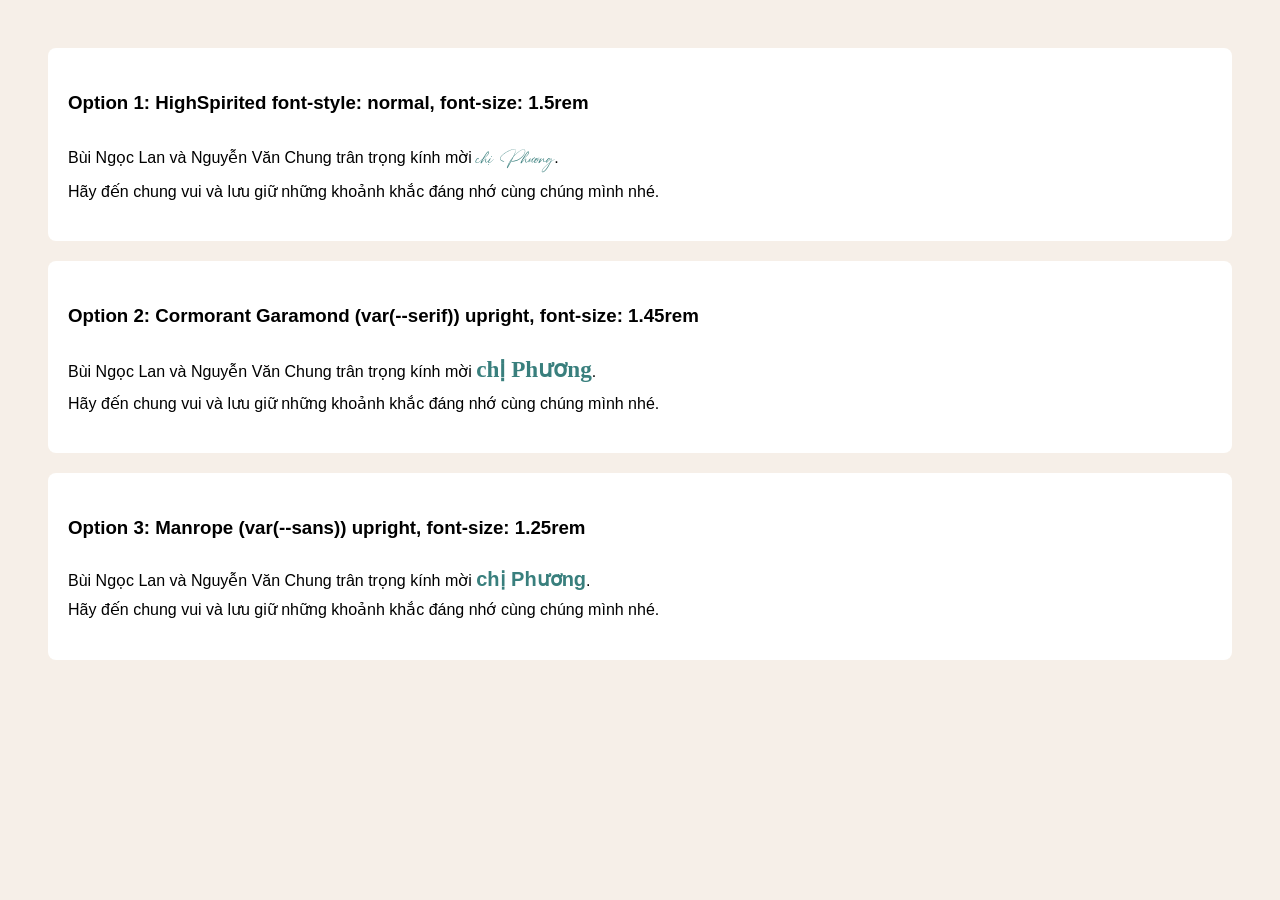
<file: test_preview.html>
<!DOCTYPE html>
<html lang="vi">
<head>
<meta charset="utf-8">
<style>
@font-face {
  font-family: "HighSpirited";
  src: url("1KHighSpirited.otf") format("opentype");
  font-style: normal;
  font-weight: 400;
}
:root {
  --serif: 'Cormorant Garamond', 'Times New Roman', serif;
  --sans: 'Manrope', Arial, sans-serif;
  --green: #397f7d;
}
body {
  font-family: var(--sans);
  font-size: 16px;
  line-height: 1.7;
  padding: 40px;
  background: #f6efe8;
}
.test-box {
  background: #fff;
  padding: 20px;
  margin-bottom: 20px;
  border-radius: 8px;
}
.sample-hs-normal {
  font-family: "HighSpirited", var(--serif);
  font-style: normal;
  font-weight: 400;
  font-size: 1.5rem;
  color: var(--green);
}
.sample-serif-normal {
  font-family: var(--serif);
  font-style: normal;
  font-weight: 600;
  font-size: 1.45rem;
  color: var(--green);
}
.sample-sans-normal {
  font-family: var(--sans);
  font-style: normal;
  font-weight: 700;
  font-size: 1.25rem;
  color: var(--green);
}
</style>
</head>
<body>
  <div class="test-box">
    <h3>Option 1: HighSpirited font-style: normal, font-size: 1.5rem</h3>
    <p>Bùi Ngọc Lan và Nguyễn Văn Chung trân trọng kính mời <span class="sample-hs-normal">chị Phương</span>.<br>Hãy đến chung vui và lưu giữ những khoảnh khắc đáng nhớ cùng chúng mình nhé.</p>
  </div>
  <div class="test-box">
    <h3>Option 2: Cormorant Garamond (var(--serif)) upright, font-size: 1.45rem</h3>
    <p>Bùi Ngọc Lan và Nguyễn Văn Chung trân trọng kính mời <span class="sample-serif-normal">chị Phương</span>.<br>Hãy đến chung vui và lưu giữ những khoảnh khắc đáng nhớ cùng chúng mình nhé.</p>
  </div>
  <div class="test-box">
    <h3>Option 3: Manrope (var(--sans)) upright, font-size: 1.25rem</h3>
    <p>Bùi Ngọc Lan và Nguyễn Văn Chung trân trọng kính mời <span class="sample-sans-normal">chị Phương</span>.<br>Hãy đến chung vui và lưu giữ những khoảnh khắc đáng nhớ cùng chúng mình nhé.</p>
  </div>
</body>
</html>
</file>
